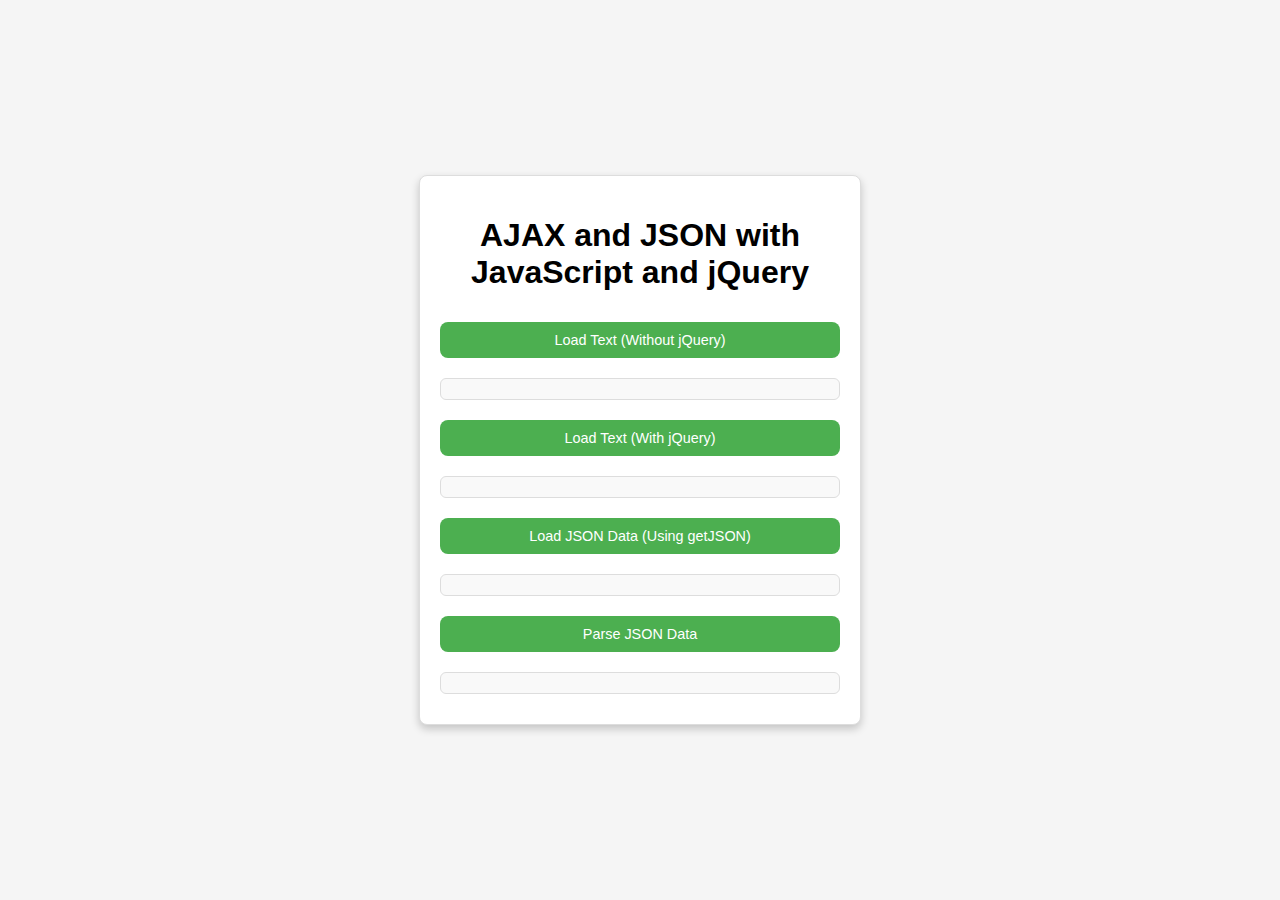
<file: prog10/index.html>
<!DOCTYPE html>
<html lang="en">

<head>
    <meta charset="UTF-8">
    <meta name="viewport" content="width=device-width, initial-scale=1.0">
    <title>AJAX and JSON Example</title>
    <link rel="stylesheet" href="style.css">
    <script src="https://code.jquery.com/jquery-3.6.0.min.js"></script>
    <script src="script.js"></script>
</head>

<body>
    <div class="container">
        <h1>AJAX and JSON with JavaScript and jQuery</h1>

        <button onclick="loadTextWithoutJQuery()">Load Text (Without jQuery)</button>
        <div id="textWithoutJQuery"></div>

        <button id="loadTextWithJQuery">Load Text (With jQuery)</button>
        <div id="textWithJQuery"></div>

        <button id="loadJson">Load JSON Data (Using getJSON)</button>
        <div id="jsonData"></div>

        <button id="parseJsonButton">Parse JSON Data</button>
        <div id="parsedJsonData"></div>
    </div>
</body>

</html>
</file>
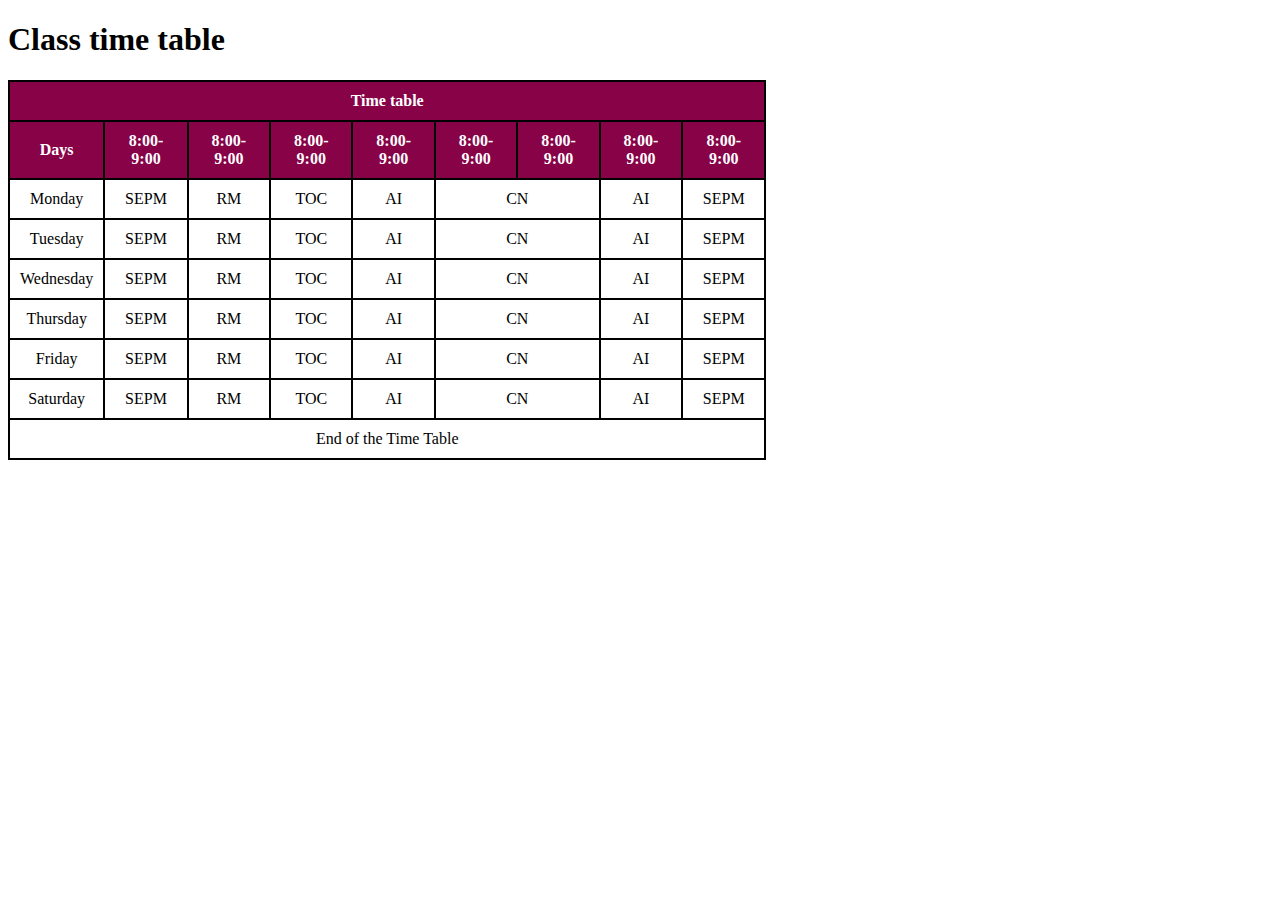
<file: prog2/index.html>
<!DOCTYPE html>
<html lang="en">

<head>
    <meta charset="UTF-8">
    <meta name="viewport" content="width=device-width, initial-scale=1.0">
    <title>Time Table</title>
</head>
<style>
    table {
        width: 60%;
        border-collapse: collapse;
        text-align: center;
    }

    th,
    td {
        border: 2px solid black;
        padding: 10px;
    }

    th {
        background-color: rgb(135, 2, 71);
        color: white;
    }

    h2 {
        text-align: center;
    }
</style>

<body>
    <h1>Class time table</h1>
    <table>
        <thead>
            <tr>
                <th colspan="9">Time table</th>
            </tr>
        </thead>
        <tr>
            <th>Days</th>
            <th>8:00-9:00</th>
            <th>8:00-9:00</th>
            <th>8:00-9:00</th>
            <th>8:00-9:00</th>
            <th>8:00-9:00</th>
            <th>8:00-9:00</th>
            <th>8:00-9:00</th>
            <th>8:00-9:00</th>
        </tr>
        <tbody>
            <tr>
                <td>Monday</td>
                <td>SEPM</td>
                <td>RM</td>
                <td>TOC</td>
                <td>AI</td>
                <td colspan="2">CN</td>

                <td>AI</td>
                <td>SEPM</td>
            </tr>
            <tr>
                <td>Tuesday</td>
                <td>SEPM</td>
                <td>RM</td>
                <td>TOC</td>
                <td>AI</td>
                <td colspan="2">CN</td>

                <td>AI</td>
                <td>SEPM</td>
            </tr>
            <tr>
                <td>Wednesday</td>
                <td>SEPM</td>
                <td>RM</td>
                <td>TOC</td>
                <td>AI</td>
                <td colspan="2">CN</td>

                <td>AI</td>
                <td>SEPM</td>
            </tr>
            <tr>
                <td>Thursday</td>
                <td>SEPM</td>
                <td>RM</td>
                <td>TOC</td>
                <td>AI</td>
                <td colspan="2">CN</td>

                <td>AI</td>
                <td>SEPM</td>
            </tr>
            <tr>
                <td>Friday</td>
                <td>SEPM</td>
                <td>RM</td>
                <td>TOC</td>
                <td>AI</td>
                <td colspan="2">CN</td>

                <td>AI</td>
                <td>SEPM</td>
            </tr>
            <tr>
                <td>Saturday</td>
                <td>SEPM</td>
                <td>RM</td>
                <td>TOC</td>
                <td>AI</td>
                <td colspan="2">CN</td>

                <td>AI</td>
                <td>SEPM</td>
            </tr>
        <tfoot>
            <tr>
                <td colspan="9"> End of the Time Table</td>
            </tr>
        </tfoot>
        </tbody>
    </table>
</body>

</html>
</file>
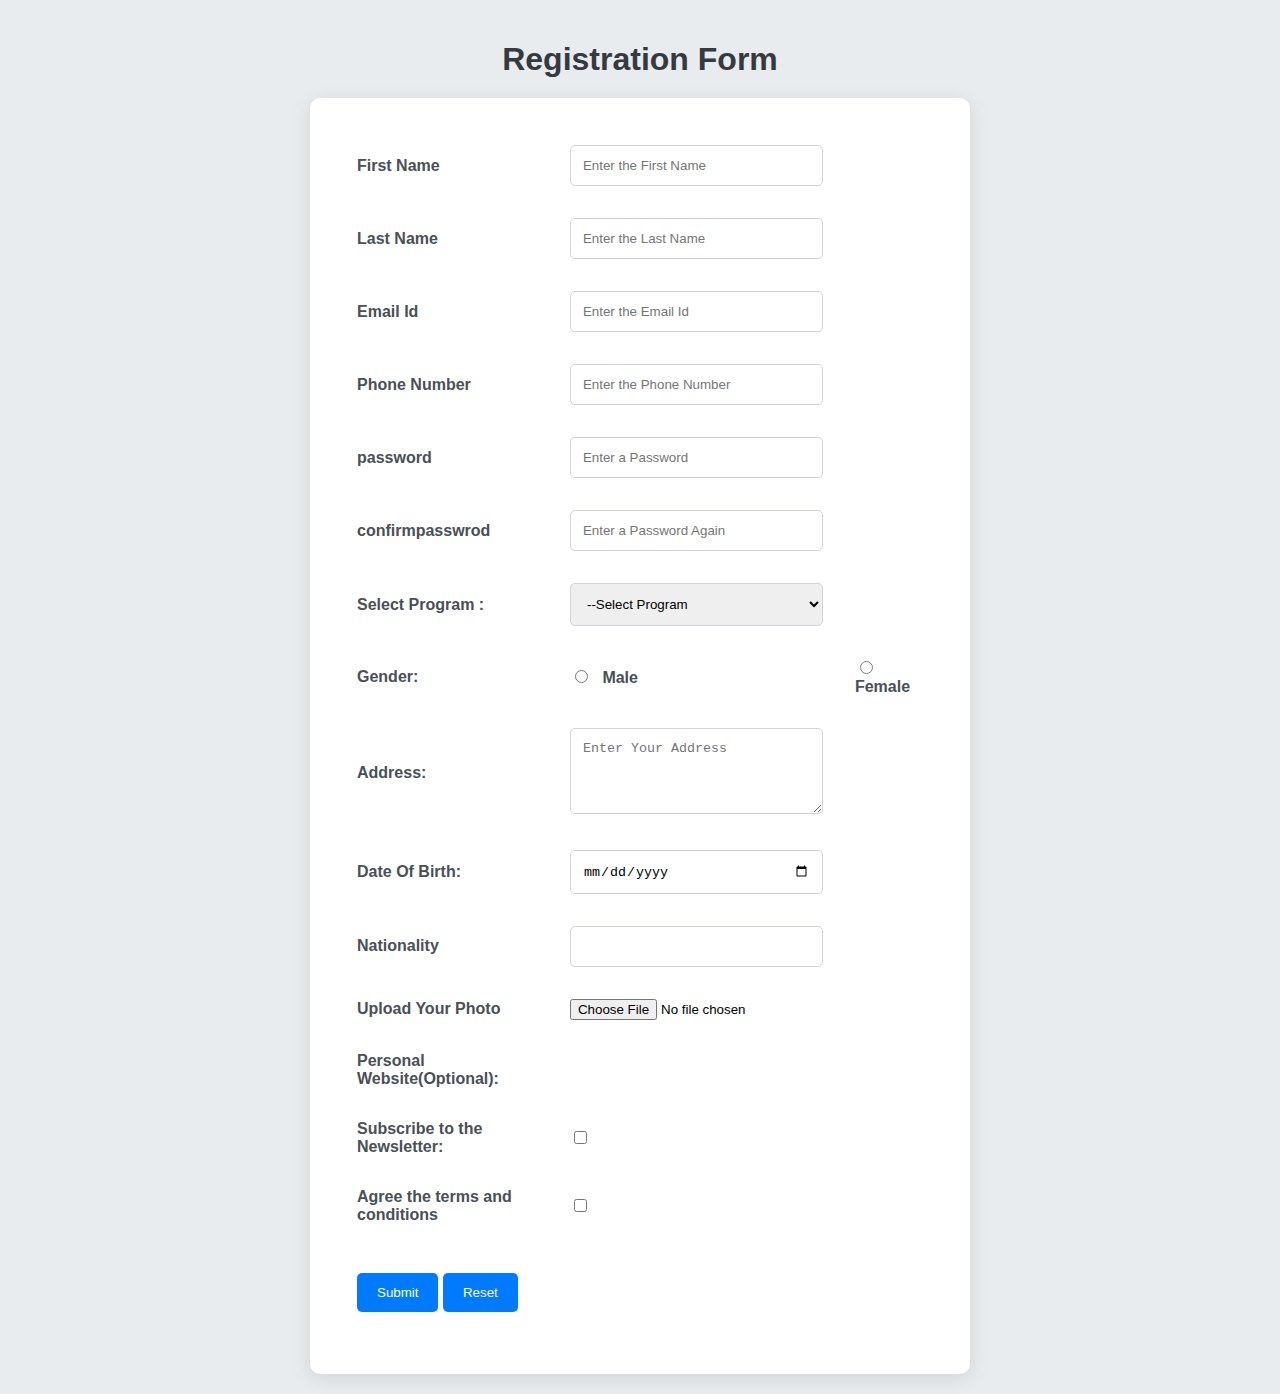
<file: prog4/index.html>
<!DOCTYPE html>
<html lang="en">

<head>
    <meta charset="UTF-8">
    <meta name="viewport" content="width=device-width, initial-scale=1.0">
    <title>Registration Form</title>
    <link rel="stylesheet" href="style.css">
</head>

<body>

    <h1>
        Registration Form
    </h1>
    <form action="#" method="post">
        <table class="bg-light">
            <tr>
                <td><label for="firstname">First Name</label></td>
                <td><input type="text" id="firstname" class="firstname" placeholder="Enter the First Name "></td>
            </tr>
            <tr>
                <td><label for="lastname">Last Name</label></td>
                <td><input type="text" id="lastname" class="lastname" placeholder="Enter the Last Name"></td>
            </tr>
            <tr>
                <td><label for="email">Email Id</label></td>
                <td><input type="email" id="email" class="email" placeholder="Enter the Email Id"></td>
            </tr>
            <tr>
                <td><label for="phone">Phone Number</label></td>
                <td><input type="number" id="phone" class="phone" placeholder="Enter the Phone Number" min="1000000000"
                        max="9999999999" required></td>

            </tr>

            <tr>
                <td><label for="password" class="password">password</label></td>
                <td><input type="password" class="password" placeholder="Enter a Password"></td>
            </tr>
            <tr>
                <td><label for="confirmpasswrod" class="confirmpasswrod">confirmpasswrod</label></td>
                <td><input type="password" class="confirmpassword" placeholder="Enter a Password Again"></td>
            </tr>

            <tr>
                <td>
                    <label for="program">Select Program :</label>
                </td>
                <td>
                    <select name="" id="program" class="program">
                        <option value="">--Select Program</option>
                        <option value="Science">Science</option>
                        <option value="Commerce">Commerce</option>
                        <option value="Arts">Arts</option>
                    </select>
                </td>
            </tr>
            <tr>
                <td>
                    <label for="gender" class="gender">Gender:</label>
                </td>
                <td>
                    <input type="radio" name="male" id="male">
                    <label for="male">Male</label>
                </td>
                <td>
                    <input type="radio" name="female" id="female">
                    <label for="female">Female</label>
                </td>
            </tr>
            <tr>
                <td><label for="address">Address:</label></td>
                <td><textarea name="address" id="adress" rows="4" placeholder="Enter Your Address"></textarea></td>
            </tr>

            <tr>
                <td>
                    <label for="dob">Date Of Birth:</label>
                </td>
                <td>
                    <input type="date" name="date" id="date" required>
                </td>
            </tr>
            <tr>
                <td>
                    <label for="nationality">Nationality</label>

                </td>
                <td>
                    <input type="text" name="nationality" id="nationality">
                </td>
            </tr>

            <tr>
                <td><label for="photo">Upload Your Photo</label></td>
                <td><input type="file" id="photo" name="photo"></td>
            </tr>

            <tr>
                <td><label for="website">Personal Website(Optional):</label></td>
                <td></td>
            </tr>

            <tr>
                <td><label for="newletter">Subscribe to the Newsletter:</label></td>
                <td><input type="checkbox" name="newsletter" id="newsletter"></td>
            </tr>
            <tr>
                <td><label for="terms">Agree the terms and conditions</label></td>
                <td><input type="checkbox" name="terms" id="terms"></td>
            </tr>
        </table>

        <table>
            <tr>
                <td>
                    <input type="submit" name="" value="Submit" id="">
                    <input type="reset" name="" value="Reset" id="">
                </td>
            </tr>
        </table>
    </form>

</body>

</html>
</file>
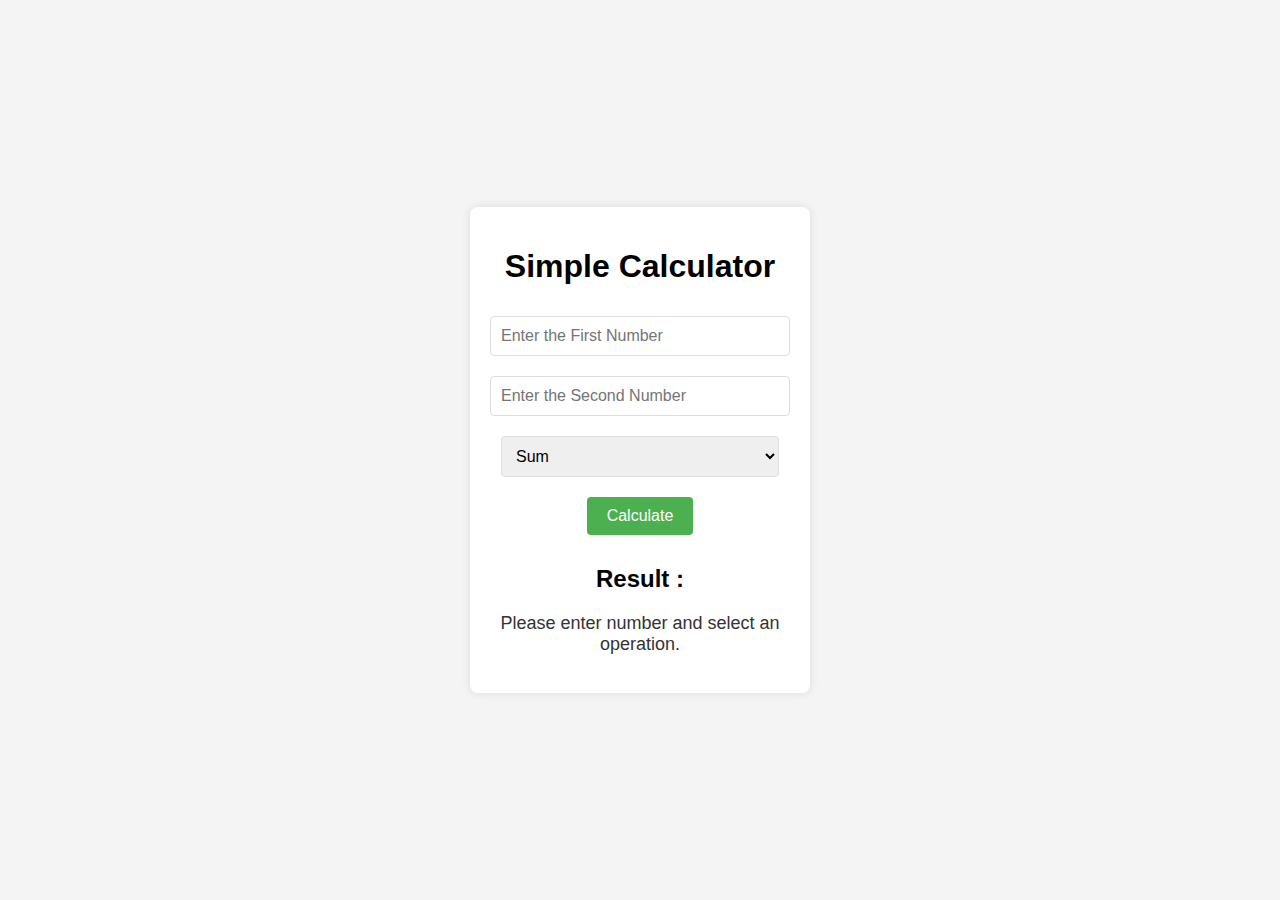
<file: prog6/index.html>
<!DOCTYPE html>
<html lang="en">

<head>
    <meta charset="UTF-8">
    <meta name="viewport" content="width=device-width, initial-scale=1.0">
    <title>Simple Calculator</title>
    <link rel="stylesheet" href="style.css">
</head>

<body>
    <div class="calculator">
        <h1>Simple Calculator</h1>
        <form id="calculatio-form">
            <input type="number" name="num1" id="num1" placeholder="Enter the First Number">
            <input type="number" name="num2" id="num2" placeholder="Enter the Second Number">
            <select id="operation">
                <option value="sum">Sum</option>
                <option value="product">Product</option>
                <option value="difference">Difference</option>
                <option value="remainder">Remainder</option>
                <option value="quotient">Quotient</option>
                <option value="power">Power</option>
                <option value="square-root">Square Root</option>
                <option value="square">Square</option>
            </select>
            <button type="button" onclick="calculate()">Calculate</button>
        </form>
        <div id="result">
            <h2>Result :</h2>
            <p id="output">Please enter number and select an operation.</p>
        </div>
        <script src="script.js"></script>
    </div>

</body>

</html>
</file>
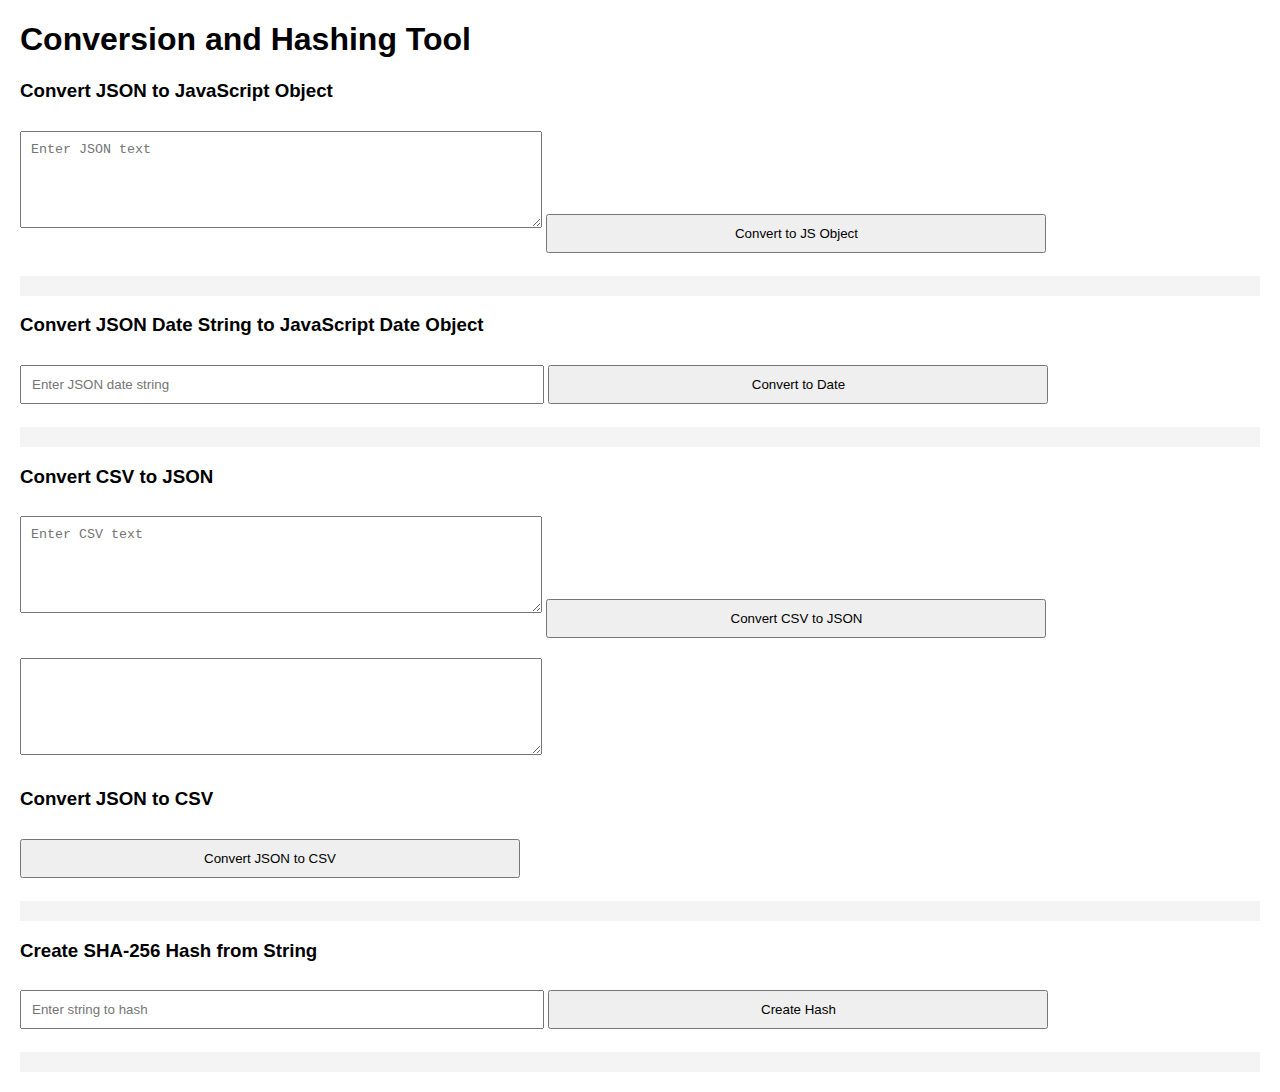
<file: prog7/index.html>
<!DOCTYPE html>
<html lang="en">
  <head>
    <meta charset="UTF-8" />
    <meta name="viewport" content="width=device-width, initial-scale=1.0" />
    <title>Conversion and Hashing Tool</title>
    <style>
      body {
        font-family: Arial, sans-serif;
        margin: 20px;
      }
      textarea,
      input,
      button {
        margin: 10px 0;
        padding: 10px;
        width: 100%;
        max-width: 500px;
      }
      button {
        cursor: pointer;
      }
      pre {
        background: #f4f4f4;
        padding: 10px;
        white-space: pre-wrap;
      }
    </style>
  </head>
  <body>
    <h1>Conversion and Hashing Tool</h1>

    <h3>Convert JSON to JavaScript Object</h3>
    <textarea id="jsonInput" rows="5" placeholder="Enter JSON text"></textarea>
    <button onclick="convertJsonToObject()">Convert to JS Object</button>
    <pre id="jsonObjectOutput"></pre>

    <h3>Convert JSON Date String to JavaScript Date Object</h3>
    <input
      id="jsonDateInput"
      type="text"
      placeholder="Enter JSON date string"
    />
    <button onclick="convertJsonToDate()">Convert to Date</button>
    <pre id="jsonDateOutput"></pre>

    <h3>Convert CSV to JSON</h3>
    <textarea id="csvInput" rows="5" placeholder="Enter CSV text"></textarea>
    <button onclick="convertCsvToJson()">Convert CSV to JSON</button>
    <textarea id="jsonOutput" rows="5" readonly></textarea>

    <h3>Convert JSON to CSV</h3>
    <button onclick="convertJsonToCsv()">Convert JSON to CSV</button>
    <pre id="csvOutput"></pre>

    <h3>Create SHA-256 Hash from String</h3>
    <input id="hashInput" type="text" placeholder="Enter string to hash" />
    <button onclick="createHash()">Create Hash</button>
    <pre id="hashOutput"></pre>
    <script>
      function convertJsonToObject() {
        const jsonInput = document.getElementById("jsonInput").value;
        try {
          const jsonObject = JSON.parse(jsonInput);
          document.getElementById("jsonObjectOutput").textContent =
            JSON.stringify(jsonObject, null, 2);
        } catch (error) {
          document.getElementById("jsonObjectOutput").textContent =
            "Invalid JSON input.";
        }
      }

      function convertJsonToDate() {
        const jsonDateString = document.getElementById("jsonDateInput").value;
        try {
          const date = new Date(jsonDateString);
          if (isNaN(date.getTime())) {
            throw new Error("Invalid date string");
          }
          document.getElementById("jsonDateOutput").textContent =
            date.toString();
        } catch (error) {
          document.getElementById("jsonDateOutput").textContent =
            "Invalid JSON date string.";
        }
      }

      function convertCsvToJson() {
        const csvInput = document.getElementById("csvInput").value;
        const lines = csvInput.trim().split("\n");
        const result = [];
        const headers = lines[0].split(",");
        for (let i = 1; i < lines.length; i++) {
          const obj = {};
          const currentLine = lines[i].split(",");
          headers.forEach((header, index) => {
            obj[header] = currentLine[index];
          });
          result.push(obj);
        }
        document.getElementById("jsonOutput").value = JSON.stringify(
          result,
          null,
          2
        );
      }

      function convertJsonToCsv() {
        const jsonInput = document.getElementById("jsonOutput").value;
        const jsonArray = JSON.parse(jsonInput);
        const csvRows = [];
        const headers = Object.keys(jsonArray[0]);
        csvRows.push(headers.join(","));
        for (const row of jsonArray) {
          const values = headers.map((header) => row[header]);
          csvRows.push(values.join(","));
        }
        document.getElementById("csvOutput").textContent = csvRows.join("\n");
      }

      function createHash() {
        const crypto = window.crypto || window.msCrypto;
        const text = document.getElementById("hashInput").value;
        const encoder = new TextEncoder();
        const data = encoder.encode(text);
        crypto.subtle
          .digest("SHA-256", data)
          .then((hashBuffer) => {
            const hashArray = Array.from(new Uint8Array(hashBuffer));
            const hashHex = hashArray
              .map((byte) => byte.toString(16).padStart(2, "0"))
              .join("");
            document.getElementById("hashOutput").textContent = hashHex;
          })
          .catch((err) => {
            document.getElementById("hashOutput").textContent =
              "Error creating hash.";
          });
      }
    </script>
  </body>
</html>
</file>
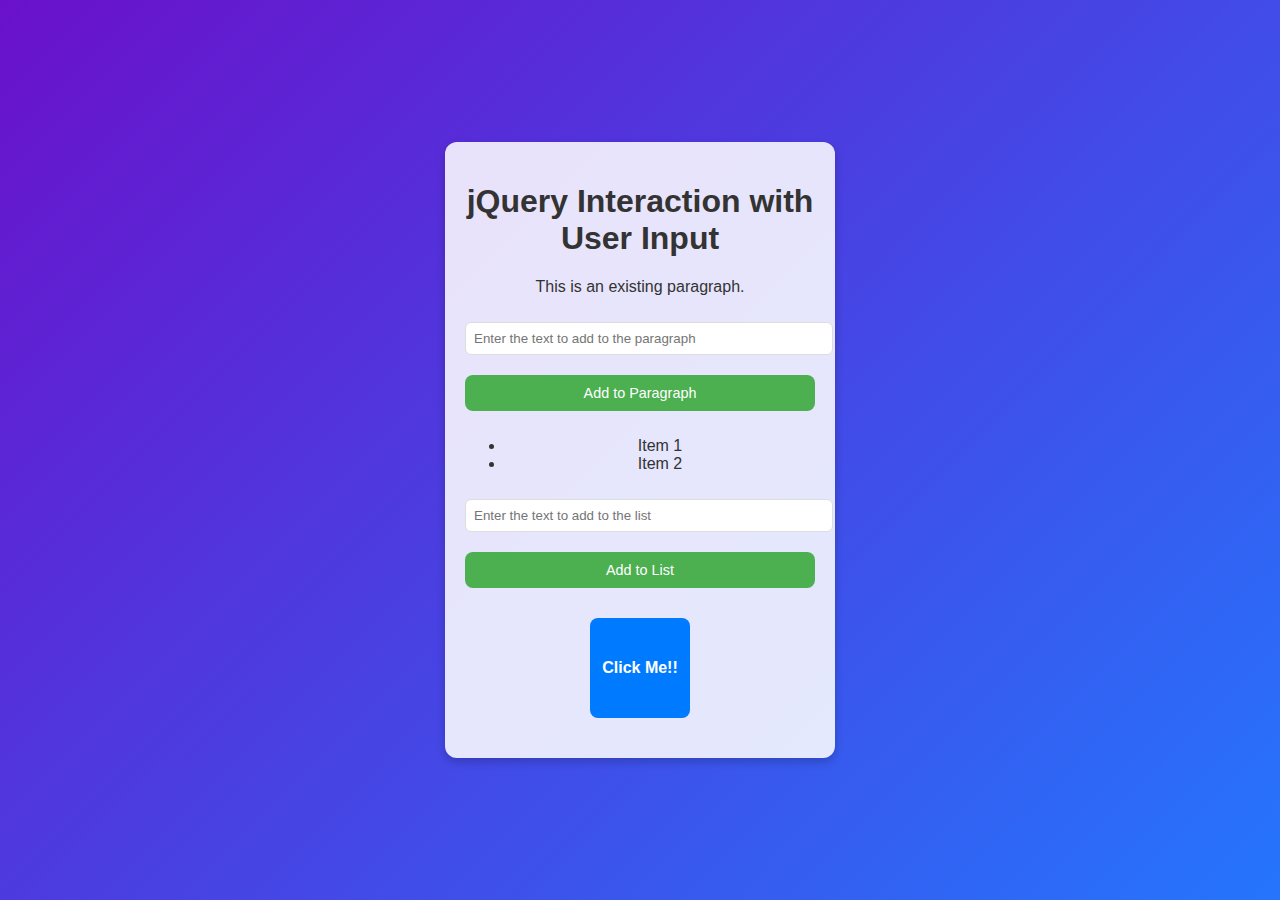
<file: prog9/index.html>
<!DOCTYPE html>
<html lang="en">

<head>
    <meta charset="UTF-8">
    <meta name="viewport" content="width=device-width, initial-scale=1.0">
    <title>jQuery User Input Example</title>
    <link rel="stylesheet" href="style.css">
    <script src="https://code.jquery.com/jquery-3.6.0.min.js"></script>
    <script src="script.js"></script>
</head>

<body>
    <div class="container">
        <h1>
            jQuery Interaction with User Input
        </h1>
        <p id="myParagraph">This is an existing paragraph.</p>
        <input type="text" id="paragraphInput" placeholder="Enter the text to add to the paragraph">
        <button id="appendParagraphBtn">Add to Paragraph</button>
        <ul id="myList">
            <li>Item 1</li>
            <li>Item 2</li>
        </ul>
        <input type="text" id="listInput" placeholder="Enter the text to add to the list">
        <button id="appendListBtn">Add to List</button>
        <div class="animatedDiv">Click Me!!</div>
    </div>
</body>

</html>
</file>
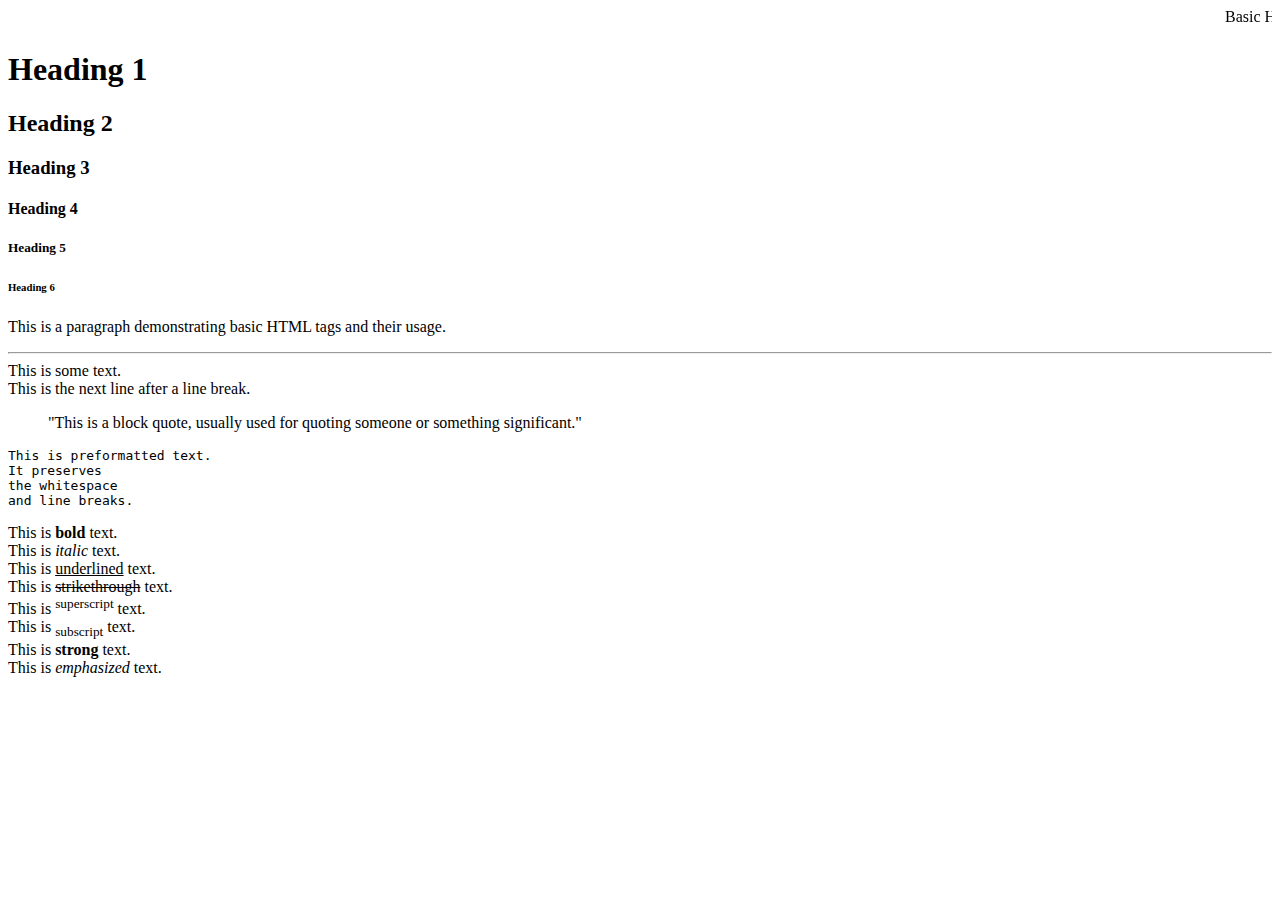
<file: prog1/prog1.html>
<!DOCTYPE html>
<html lang="en">
  <head>
    <meta charset="UTF-8" />
    <meta name="viewport" content="width=device-width, initial-scale=1.0" />
    <title>My First Web Page</title>
  </head>
  <body>
    <marquee>Basic HTML Tags</marquee>

    <h1>Heading 1</h1>
    <h2>Heading 2</h2>
    <h3>Heading 3</h3>
    <h4>Heading 4</h4>
    <h5>Heading 5</h5>
    <h6>Heading 6</h6>

    <p>This is a paragraph demonstrating basic HTML tags and their usage.</p>

    <hr />

    This is some text. <br />
    This is the next line after a line break.

    <blockquote>
      "This is a block quote, usually used for quoting someone or something
      significant."
    </blockquote>

    <pre>
This is preformatted text.
It preserves
the whitespace
and line breaks.
</pre
    >

    <p>
      This is <b>bold</b> text. <br />
      This is <i>italic</i> text. <br />
      This is <u>underlined</u> text. <br />
      This is <strike>strikethrough</strike> text. <br />
      This is <sup>superscript</sup> text. <br />
      This is <sub>subscript</sub> text. <br />
      This is <strong>strong</strong> text. <br />
      This is <em>emphasized</em> text.
    </p>
  </body>
</html>
</file>
<file: prog10/style.css>
body {
  font-family: Arial, sans-serif;
  display: flex;
  justify-content: center;
  align-items: center;
  height: 100vh;
  margin: 0;
  background: #f5f5f5;
}
.container {
  text-align: center;
  width: 400px;
  padding: 20px;
  background-color: #fff;
  border-radius: 8px;
  box-shadow: 0 4px 8px rgba(0, 0, 0, 0.2);
}
button {
  margin: 10px 0;
  padding: 10px 15px;
  background-color: #4caf50;
  color: white;
  border: none;
  border-radius: 8px;
  font-size: 0.9em;
  cursor: pointer;
  width: 100%;
}
button:hover {
  background-color: #45a049;
}
div {
  margin: 10px 0;
  padding: 10px;
  border: 1px solid #ddd;
  border-radius: 6px;
  background-color: #f9f9f9;
}
</file>
<file: prog4/style.css>
/* General Styles */
body {
  font-family: "Arial", sans-serif;
  background-color: #e9ecef; /* Light gray background */
  margin: 0;
  padding: 20px;
}

h1 {
  text-align: center;
  color: #343a40; /* Dark gray color */
  margin-bottom: 20px;
}

/* Form Styles */
form {
  background-color: #ffffff; /* White background for the form */
  border-radius: 10px; /* More rounded corners */
  box-shadow: 0 4px 20px rgba(0, 0, 0, 0.1); /* Deeper shadow for depth */
  padding: 30px; /* Increased padding */
  max-width: 600px;
  margin: auto;
}

/* Table Styles */
table {
  width: 100%;
  margin-bottom: 15px;
}

td {
  padding: 15px; /* Increased padding for better spacing */
}

/* Input Styles */
input[type="text"],
input[type="email"],
input[type="number"],
input[type="password"],
input[type="date"],
select,
textarea {
  width: 100%;
  padding: 12px; /* Increased padding */
  border: 1px solid #ced4da; /* Light border */
  border-radius: 5px; /* Slightly rounded corners */
  box-sizing: border-box;
  transition: border-color 0.3s; /* Smooth transition for border color */
}

input[type="text"]:focus,
input[type="email"]:focus,
input[type="number"]:focus,
input[type="password"]:focus,
input[type="date"]:focus,
select:focus,
textarea:focus {
  border-color: #80bdff; /* Blue border on focus */
  outline: none; /* Remove default outline */
}

/* Button Styles */
input[type="submit"],
input[type="reset"] {
  background-color: #007bff; /* Bootstrap primary color */
  color: white;
  border: none;
  padding: 12px 20px; /* Increased padding */
  border-radius: 5px; /* Slightly rounded corners */
  cursor: pointer;
  transition: background-color 0.3s, transform 0.2s; /* Smooth transition */
}

input[type="submit"]:hover,
input[type="reset"]:hover {
  background-color: #0056b3; /* Darker blue on hover */
  transform: translateY(-2px); /* Slight lift effect */
}

/* Checkbox and Radio Styles */
input[type="checkbox"],
input[type="radio"] {
  margin-right: 10px;
}

/* Label Styles */
label {
  font-weight: bold;
  color: #495057; /* Darker gray for labels */
}

/* Responsive Styles */
@media (max-width: 600px) {
  form {
    padding: 20px; /* Adjust padding for smaller screens */
  }

  input[type="submit"],
  input[type="reset"] {
    width: 100%;
    margin-top: 10px;
  }
}
</file>
<file: prog6/style.css>
body {
  font-family: Arial, sans-serif;
  background-color: #f4f4f4;
  display: flex;
  justify-content: center;
  align-items: center;
  height: 100vh;
  margin: 0;
}
/* Calculator container styling */
.calculator {
  background-color: #fff;
  border-radius: 8px;
  box-shadow: 0 0 10px rgba(0, 0, 0, 0.1);
  padding: 20px;
  width: 300px;
  text-align: center;
}
/* Input and select styling */
input[type="number"],
select {
  width: calc(100% - 22px);
  padding: 10px;
  margin: 10px 0;
  border: 1px solid #ddd;
  border-radius: 4px;
  font-size: 16px;
}
/* Button styling */
button {
  background-color: #4caf50;
  color: white;
  border: none;
  padding: 10px 20px;
  margin: 10px 0;
  border-radius: 4px;
  font-size: 16px;
  cursor: pointer;
}
button:hover {
  background-color: #45a049;
}
/* Result section styling */
#result {
  margin-top: 20px;
}
#output {
  font-size: 18px;
  color: #333;
}
</file>
<file: prog9/style.css>
body {
  font-family: Arial, sans-serif;
  display: flex;
  justify-content: center;
  align-items: center;
  height: 100vh;
  margin: 0;
  background: linear-gradient(135deg, #6a11cb 0%, #2575fc 100%);
  color: #333;
}
.container {
  text-align: center;
  width: 350px;
  padding: 20px;
  background-color: #ffffffdd;
  border-radius: 12px;
  box-shadow: 0 4px 10px rgba(0, 0, 0, 0.2);
}
/* Input and Button Styling */
input[type="text"] {
  width: 100%;
  padding: 8px;
  margin: 10px 0;
  border: 1px solid #ddd;
  border-radius: 6px;
}
button {
  margin: 10px 0;
  padding: 10px 15px;
  background-color: #4caf50;
  color: white;
  border: none;
  border-radius: 8px;
  font-size: 0.9em;
  cursor: pointer;
  transition: background-color 0.3s;
  width: 100%;
}
button:hover {
  background-color: #45a049;
}
/* Animated Div Styling */
.animatedDiv {
  width: 100px;
  height: 100px;
  background-color: #007bff;
  margin: 20px auto;
  line-height: 100px;
  color: white;
  font-weight: bold;
  border-radius: 8px;
  cursor: pointer;
  transition: box-shadow 0.3s, transform 0.3s;
}
.animatedDiv:hover {
  box-shadow: 0 8px 15px rgba(0, 123, 255, 0.3);
  transform: scale(1.05);
}
</file>
